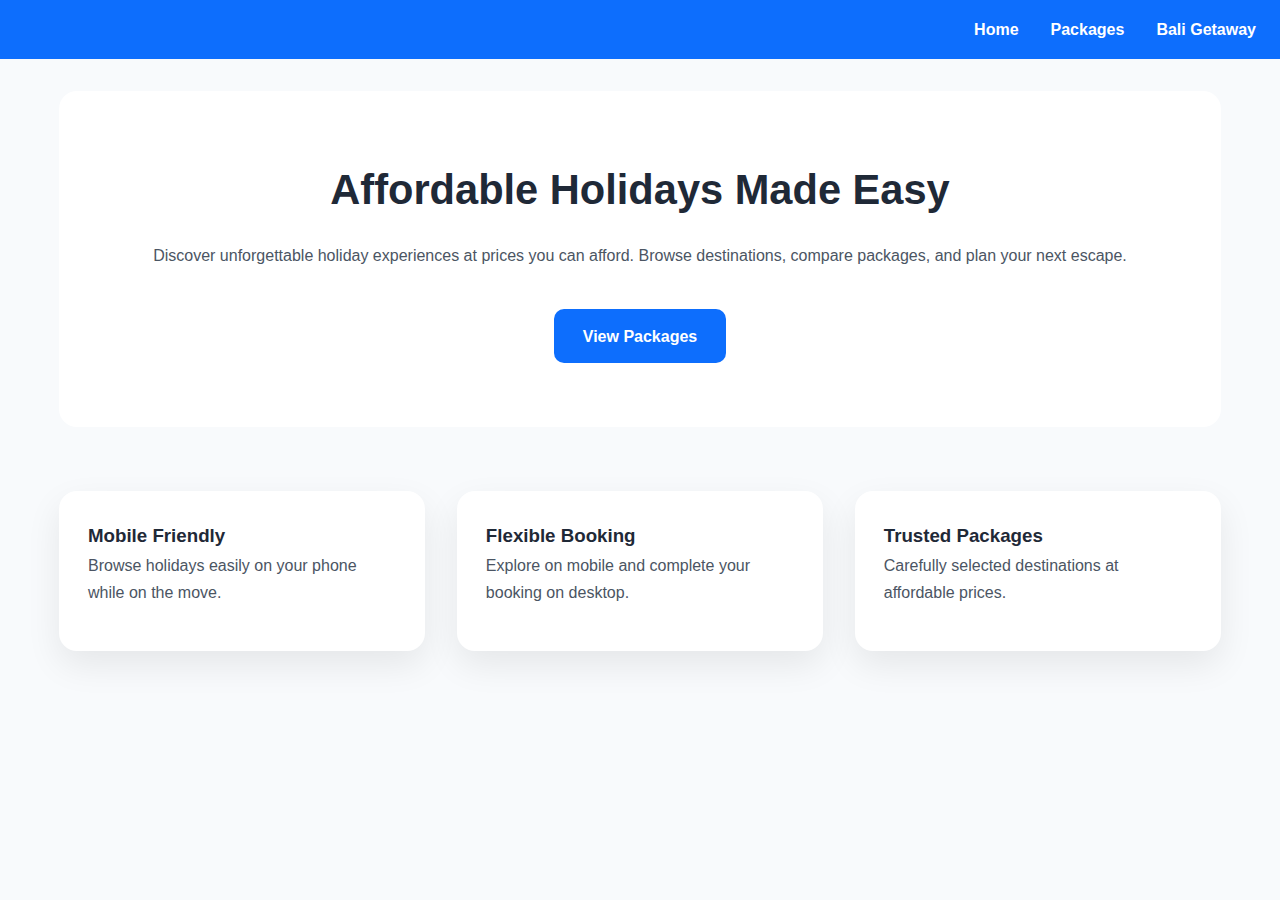
<file: index.html>
<!DOCTYPE html>
<html lang="en">
<head>
  <meta charset="UTF-8">
  <meta name="viewport" content="width=device-width, initial-scale=1.0">
  <title>Holidae | Affordable Holidays</title>
  <link rel="stylesheet" href="css/style.css">
</head>

<body>
<header>
  <button id="menuBtn" aria-label="Open menu">☰</button>

  <nav id="navMenu" class="nav hidden">
    <a href="index.html">Home</a>
    <a href="packages.html">Packages</a>
    <a href="bali.html">Bali Getaway</a>
  </nav>
</header>

<main class="home">
  <section class="hero">
    <h1>Affordable Holidays Made Easy</h1>
    <p>
      Discover unforgettable holiday experiences at prices you can afford.
      Browse destinations, compare packages, and plan your next escape.
    </p>
    <a href="packages.html" class="cta-btn">View Packages</a>
  </section>

  <section class="features">
    <div class="feature-card">
      <h3>Mobile Friendly</h3>
      <p>Browse holidays easily on your phone while on the move.</p>
    </div>

    <div class="feature-card">
      <h3>Flexible Booking</h3>
      <p>Explore on mobile and complete your booking on desktop.</p>
    </div>

    <div class="feature-card">
      <h3>Trusted Packages</h3>
      <p>Carefully selected destinations at affordable prices.</p>
    </div>
  </section>
</main>

<script src="js/script.js"></script>

</body>
</html>
</file>
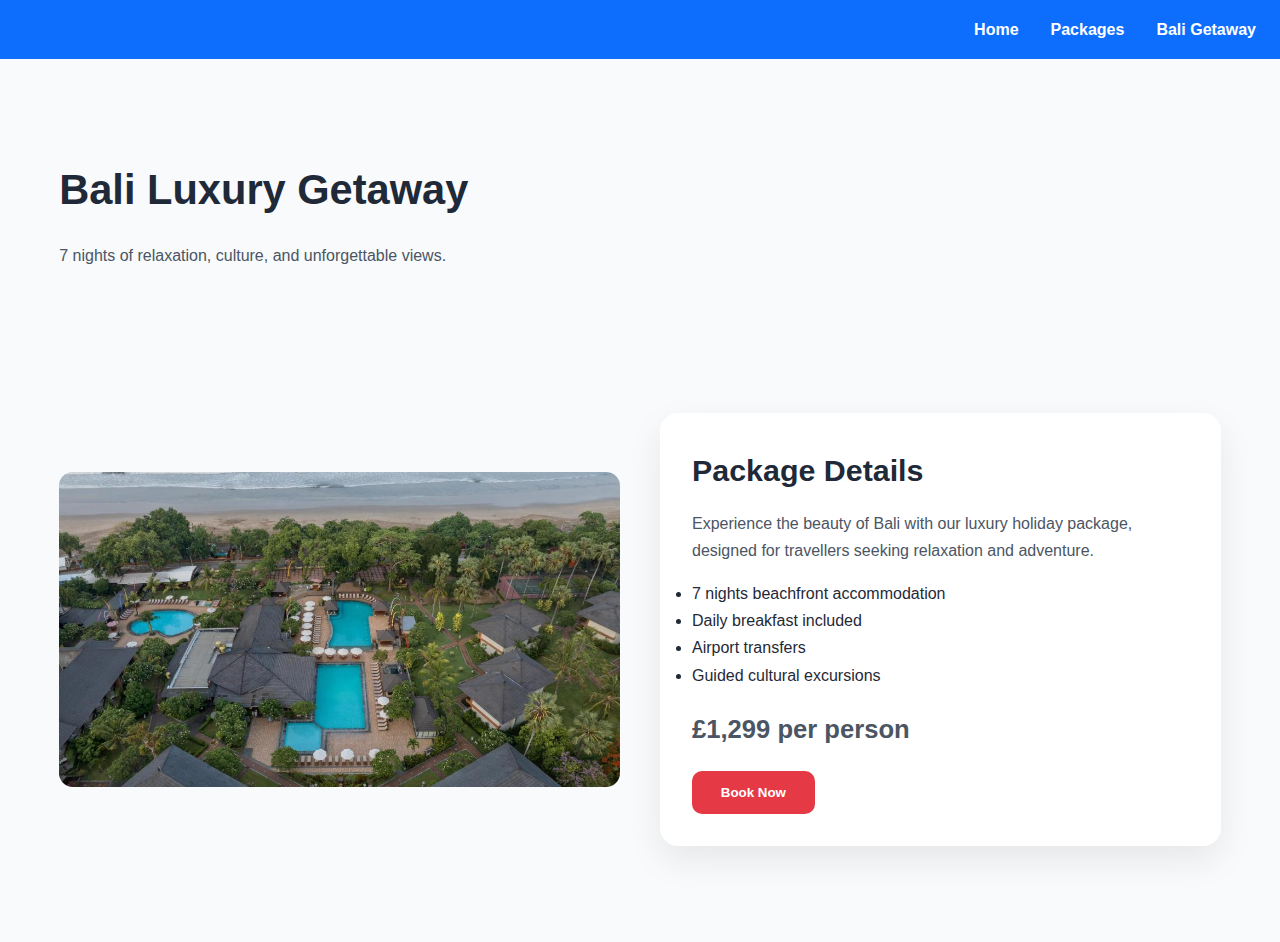
<file: bali.html>
<!DOCTYPE html>
<html lang="en">
<head>
  <meta charset="UTF-8">
  <meta name="viewport" content="width=device-width, initial-scale=1.0">
  <title>Holidae | Bali Getaway</title>
  <link rel="stylesheet" href="css/style.css">
</head>

<body>

<header>
  <button id="menuBtn" aria-label="Open menu">☰</button>

  <nav id="navMenu" class="nav hidden">
    <a href="index.html">Home</a>
    <a href="packages.html">Packages</a>
    <a href="bali.html">Bali Getaway</a>
  </nav>
</header>

<main>
  <section class="bali-hero">
    <h1>Bali Luxury Getaway</h1>
    <p>7 nights of relaxation, culture, and unforgettable views.</p>
  </section>

  <section class="bali-content">
    <img src="images/bali.jpg" alt="Bali beach resort">

    <div class="bali-details">
      <h2>Package Details</h2>

      <p>
        Experience the beauty of Bali with our luxury holiday package,
        designed for travellers seeking relaxation and adventure.
      </p>

      <ul>
        <li>7 nights beachfront accommodation</li>
        <li>Daily breakfast included</li>
        <li>Airport transfers</li>
        <li>Guided cultural excursions</li>
      </ul>

      <p class="price">£1,299 per person</p>

      <button class="book-btn">Book Now</button>
    </div>
  </section>
</main>

<script src="js/script.js"></script>
</body>
</html>
</file>
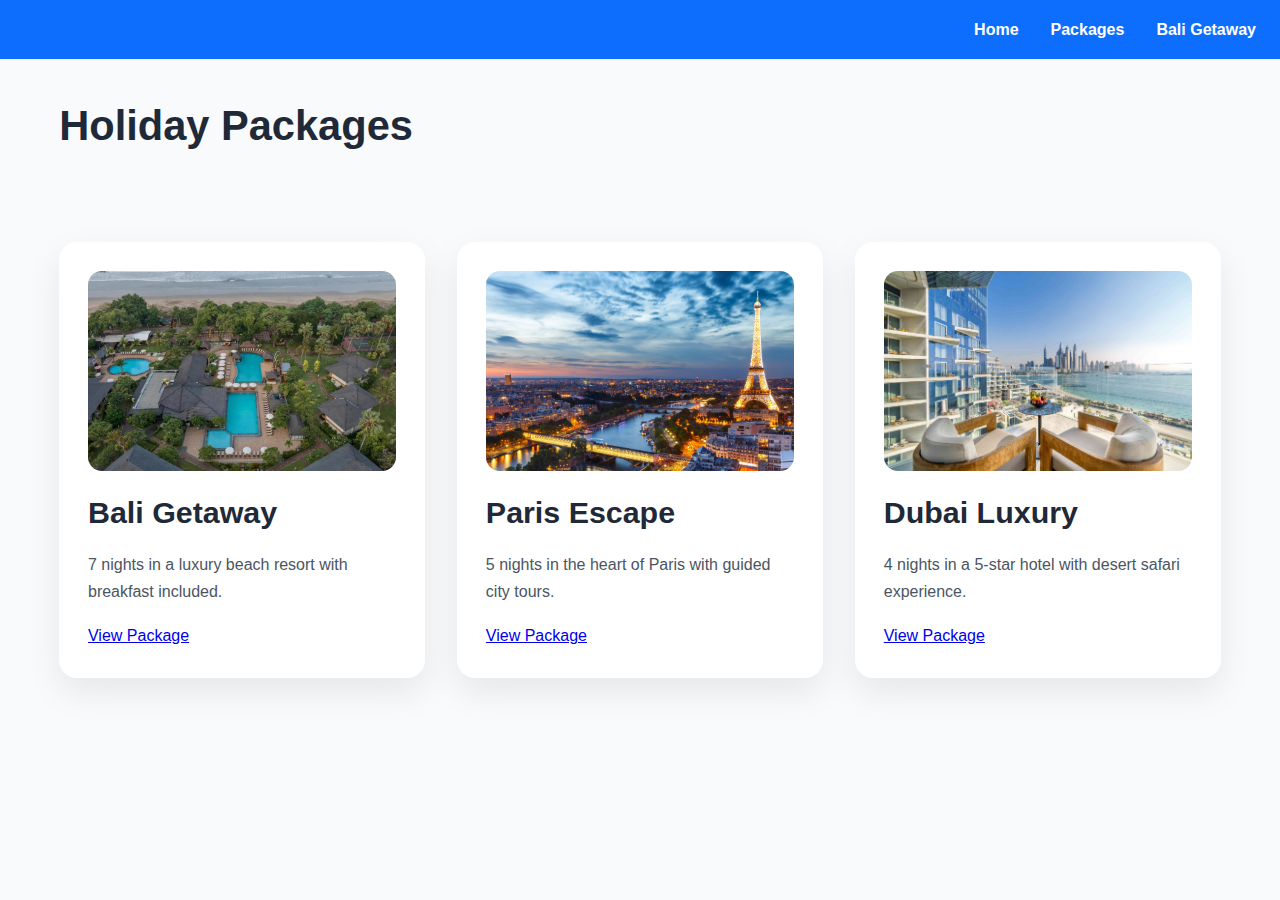
<file: packages.html>
<!DOCTYPE html>
<html lang="en">
<head>
  <meta charset="UTF-8">
  <meta name="viewport" content="width=device-width, initial-scale=1.0">
  <title>Holidae | Affordable Holidays</title>
  <link rel="stylesheet" href="css/style.css">
</head>

<body>
<header>
  <button id="menuBtn" aria-label="Open menu">☰</button>

  <nav id="navMenu" class="nav hidden">
    <a href="index.html">Home</a>
    <a href="packages.html">Packages</a>
    <a href="bali.html">Bali Getaway</a>
  </nav>
</header>

  <main>
  <h1>Holiday Packages</h1>

  <section class="package-grid">

    <article class="package-card">
      <img src="images/bali.jpg" alt="Bali beach resort">
      <h2>Bali Getaway</h2>
      <p>7 nights in a luxury beach resort with breakfast included.</p>
      <a href="bali.html">View Package</a>
    </article>

    <article class="package-card">
      <img src="images/paris.jpg" alt="Paris city holiday">
      <h2>Paris Escape</h2>
      <p>5 nights in the heart of Paris with guided city tours.</p>
      <a href="#">View Package</a>
    </article>

    <article class="package-card">
      <img src="images/dubai.jpg" alt="Dubai luxury holiday">
      <h2>Dubai Luxury</h2>
      <p>4 nights in a 5-star hotel with desert safari experience.</p>
      <a href="#">View Package</a>
    </article>

  </section>
</main>


  <script src="js/script.js"></script>
</body>
</html>
</file>
<file: css/style.css>
/* ==============================
   RESET & GLOBAL BASE
================================ */
* {
  box-sizing: border-box;
  margin: 0;
  padding: 0;
}

body {
  font-family: 'Poppins', Arial, Helvetica, sans-serif;
  background: #f8fafc;
  color: #1f2937;
  line-height: 1.7;
  animation: fadeIn 0.8s ease-in;
}

img {
  width: 100%;
  max-width: 100%;
  height: auto;
  display: block;
  border-radius: 14px;
}

/* ==============================
   ANIMATIONS
================================ */
@keyframes fadeIn {
  from { opacity: 0; }
  to { opacity: 1; }
}

@keyframes slideUp {
  from {
    transform: translateY(30px);
    opacity: 0;
  }
  to {
    transform: translateY(0);
    opacity: 1;
  }
}

/* ==============================
   LAYOUT CONTAINER
================================ */
main {
  max-width: 1200px;
  margin: auto;
  padding: 2rem 1.2rem;
  animation: slideUp 0.9s ease forwards;
}

section {
  padding: 4rem 0;
}

h1 {
  font-size: 2.6rem;
  margin-bottom: 1rem;
}

h2 {
  font-size: 1.9rem;
  margin-bottom: 0.8rem;
}

p {
  color: #4b5563;
  margin-bottom: 1rem;
}

/* ==============================
   HEADER & NAVIGATION
================================ */
header {
  background: #0d6efd;
  padding: 1rem 1.5rem;
  display: flex;
  align-items: center;
}

#menuBtn {
  background: none;
  border: none;
  font-size: 1.8rem;
  color: #fff;
  cursor: pointer;
}

.nav {
  display: flex;
  flex-direction: column;
  gap: 1rem;
  margin-left: auto;
}

.nav a {
  color: #fff;
  text-decoration: none;
  font-weight: 600;
}

.hidden {
  display: none;
}

/* Desktop Nav */
@media (min-width: 768px) {
  .nav {
    flex-direction: row;
    gap: 2rem;
  }

  #menuBtn {
    display: none;
  }

  .hidden {
    display: flex;
  }
}

/* ==============================
   HERO SECTION
================================ */
.hero {
  background: #ffffff;
  text-align: center;
  padding: 4rem 1.5rem;
  border-radius: 18px;
  animation: slideUp 0.9s ease forwards;
}

.hero img {
  height: 420px;
  object-fit: cover;
  margin-top: 2rem;
}

.cta-btn {
  display: inline-block;
  margin-top: 1.5rem;
  background: #0d6efd;
  color: #fff;
  padding: 0.85rem 1.8rem;
  border-radius: 10px;
  font-weight: 600;
  text-decoration: none;
  transition: transform 0.25s ease, box-shadow 0.25s ease;
}

.cta-btn:hover {
  transform: translateY(-3px);
  box-shadow: 0 10px 28px rgba(13,110,253,0.35);
}

/* ==============================
   FEATURES & PACKAGES GRID
================================ */
.features,
.package-grid {
  display: grid;
  gap: 2rem;
}

.feature-card,
.package-card {
  background: #ffffff;
  border-radius: 18px;
  padding: 1.8rem;
  box-shadow: 0 14px 35px rgba(0,0,0,0.08);
  transition: transform 0.25s ease, box-shadow 0.25s ease;
}

.feature-card:hover,
.package-card:hover {
  transform: translateY(-6px);
  box-shadow: 0 22px 45px rgba(0,0,0,0.12);
}

.package-card img {
  height: 200px;
  object-fit: cover;
  margin-bottom: 1rem;
}

/* ==============================
   BALI PAGE HERO IMAGE
================================ */
.hero-image {
  height: 420px;
  object-fit: cover;
  margin: 2rem 0;
}

/* ==============================
   PACKAGE DETAILS
================================ */
.package-details {
  background: #ffffff;
  padding: 2rem;
  border-radius: 18px;
  box-shadow: 0 14px 35px rgba(0,0,0,0.08);
  animation: slideUp 0.9s ease forwards;
  transition: transform 0.25s ease, box-shadow 0.25s ease;
}

.package-details:hover {
  transform: translateY(-5px);
  box-shadow: 0 22px 45px rgba(0,0,0,0.12);
}

.package-details ul {
  margin: 1rem 0;
  padding-left: 1.2rem;
}

.package-details li {
  margin-bottom: 0.6rem;
}

.price {
  font-size: 1.6rem;
  font-weight: 700;
  margin: 1.2rem 0;
}

.book-btn {
  background: #e63946;
  color: #fff;
  border: none;
  padding: 0.9rem 1.8rem;
  border-radius: 10px;
  font-weight: 600;
  cursor: pointer;
  transition: transform 0.25s ease, box-shadow 0.25s ease;
}

.book-btn:hover {
  transform: translateY(-3px);
  box-shadow: 0 10px 30px rgba(230,57,70,0.35);
}

/* ==============================
   BALI CONTENT GRID
================================ */
.bali-content {
  display: grid;
  gap: 2.5rem;
  animation: slideUp 0.9s ease forwards;
}

.bali-details {
  background: #ffffff;
  padding: 2rem;
  border-radius: 18px;
  box-shadow: 0 14px 35px rgba(0,0,0,0.08);
  transition: transform 0.25s ease, box-shadow 0.25s ease;
}

.bali-details:hover {
  transform: translateY(-6px);
  box-shadow: 0 22px 45px rgba(0,0,0,0.12);
}

/* ==============================
   RESPONSIVE GRIDS
================================ */
@media (min-width: 768px) {
  .features,
  .package-grid {
    grid-template-columns: repeat(3, 1fr);
  }

  .bali-content {
    grid-template-columns: 1fr 1fr;
    align-items: center;
  }
}

@media (max-width: 768px) {
  h1 {
    font-size: 2.1rem;
  }

  .hero img,
  .hero-image {
    height: 280px;
  }

  section {
    padding: 3rem 0;
  }
}
</file>
